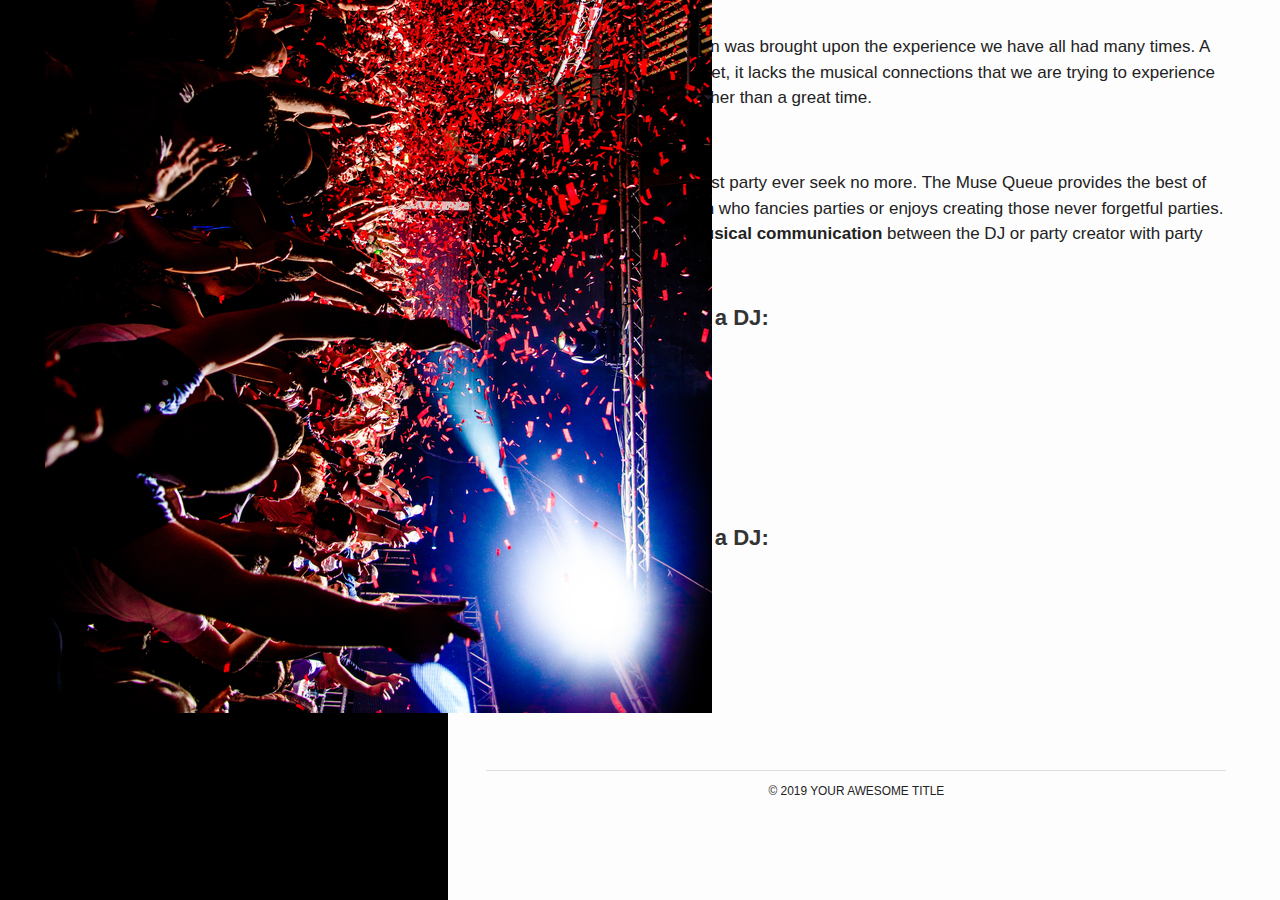
<file: html/about.html>
<!DOCTYPE html>
<html lang="en" class="gr__unix-lab_org"><head>
    <meta charset="utf-8">
    <meta http-equiv="X-UA-Compatible" content="IE=edge">
    <meta name="viewport" content="width=device-width, initial-scale=1">
  
    <title>About</title>
  
    <meta name="description" content="Write an awesome description for your new site here. You can edit this line in _config.yml. It will appear in your document head meta (for Google search results) and in your feed.xml site description.">
  
    <link rel="stylesheet" href="../css/about.css">


    </head>
    <body data-gr-c-s-loaded="true">
    <div id="shadow"></div>

    <!-- <header class="main-header content-wrapper">
    <input type="checkbox" id="menu-checkbox">
    <nav class="center-wrapper nav-main">
    <a class="blog-logo">Your awesome title</a>
        <a>About</a>
        <a>Archive</a>
        <a>RSS</a>
    <label for="menu-checkbox" class="toggle-button" data-open="☰" data-close="☰" onclick=""></label>
    </nav>
    </header> -->
    

    <aside class="sidebar" role="note" style="background-image: element(img)">
    <div class="cover">
    <div class="cover-text">
        <div class="heading"> About Us </div>
        <div id="switcher"></div>
        <img src="../png/shutterstock_199419065.jpg" alt="">
    </aside>

    <main class="content-wrapper">
        <article class="index-page">
        <p>Our passion for this application was brought upon the experience we have all had many times. 
            A DJ plays their mix, it is good yet, it lacks the musical connections that we are trying to 
            experience thus having a horrible time rather than a great time.  </p> 
        </article>
        <article class="index-page">
                <p> So... </p> 
        </article>
        <article class="index-page">
        <p>To all the ones seeking the best party ever seek no more. 
            The Muse Queue provides the best of both worlds either as a person who fancies parties or 
            enjoys creating those never forgetful parties. Our application provides a <b> musical communication </b> 
            between the DJ or party creator with party attendees. </p>
        </article>
        <article class="index-page">
        <h4>All you need to do as a DJ:</h4>
        <ol class="list-group list-group-flush">
                <li class="list-group-item">Cras justo odio</li>
                <li class="list-group-item">Dapibus ac facilisis in</li>
                <li class="list-group-item">Morbi leo risus</li>
                <li class="list-group-item">Porta ac consectetur ac</li>
                <li class="list-group-item">Vestibulum at eros</li>
        </ol>
    </article>

    <article class="index-page">
            <h4>All you need to do as a DJ:</h4>
            <ol class="list-group list-group-flush">
                    <li class="list-group-item">Cras justo odio</li>
                    <li class="list-group-item">Dapibus ac facilisis in</li>
                    <li class="list-group-item">Morbi leo risus</li>
                    <li class="list-group-item">Porta ac consectetur ac</li>
                    <li class="list-group-item">Vestibulum at eros</li>
            </ol>
        </article>
    </main>
    

    <footer class="blog-footer content-wrapper">
    <p>© <span class="full-year">2019</span> Your awesome title</p>
    </footer>
    <script src="http://redvi.github.io/voyager/assets/js/scripts.js"></script>

</html>
</file>
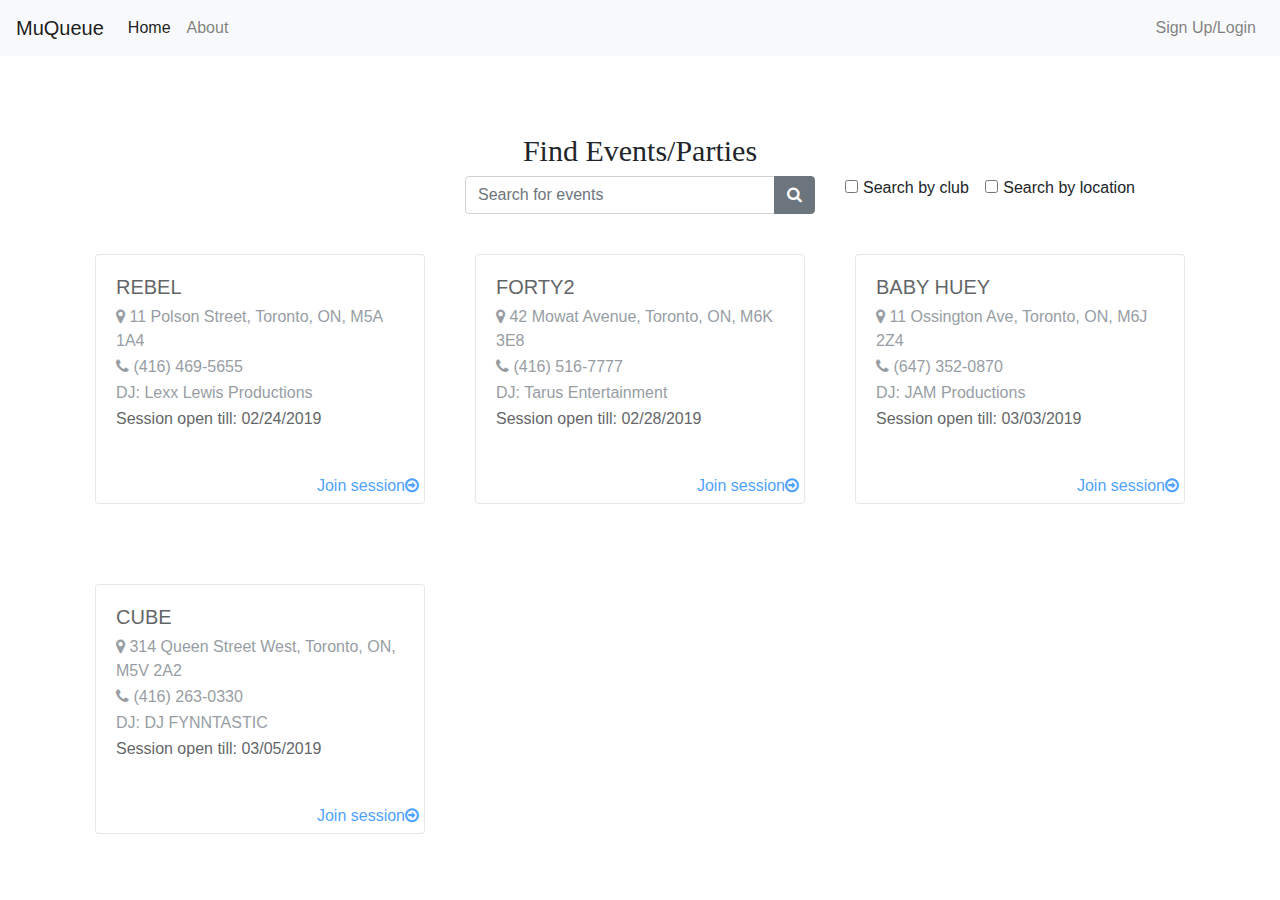
<file: html/home.html>
<!DOCTYPE html>
<html>
<head>
<meta charset="utf-8" />
<meta http-equiv="X-UA-Compatible" content="IE=edge" />
<meta name="viewport" content="width=device-width, initial-scale=1" />
<!-- The above 3 meta tags *must* come first in the head; any other head content must come *after* these tags -->
<title>Welcome to MuQueue</title>
<!-- Bootstrap -->
<link rel="stylesheet" href="https://stackpath.bootstrapcdn.com/bootstrap/4.3.1/css/bootstrap.min.css" integrity="sha384-ggOyR0iXCbMQv3Xipma34MD+dH/1fQ784/j6cY/iJTQUOhcWr7x9JvoRxT2MZw1T" crossorigin="anonymous">
<script src="https://code.jquery.com/jquery-3.3.1.slim.min.js" integrity="sha384-q8i/X+965DzO0rT7abK41JStQIAqVgRVzpbzo5smXKp4YfRvH+8abtTE1Pi6jizo" crossorigin="anonymous"></script>
<script src="https://cdnjs.cloudflare.com/ajax/libs/popper.js/1.14.7/umd/popper.min.js" integrity="sha384-UO2eT0CpHqdSJQ6hJty5KVphtPhzWj9WO1clHTMGa3JDZwrnQq4sF86dIHNDz0W1" crossorigin="anonymous"></script>
<script src="https://stackpath.bootstrapcdn.com/bootstrap/4.3.1/js/bootstrap.min.js" integrity="sha384-JjSmVgyd0p3pXB1rRibZUAYoIIy6OrQ6VrjIEaFf/nJGzIxFDsf4x0xIM+B07jRM" crossorigin="anonymous"></script>
<link rel="stylesheet" href="https://cdnjs.cloudflare.com/ajax/libs/font-awesome/4.7.0/css/font-awesome.min.css">
<link rel="stylesheet" type="text/css" href="../css/main.css" media="screen" />
</head>
<body>
    <nav class="navbar navbar-expand-lg navbar-light bg-light">
  <a class="navbar-brand" href="#">MuQueue</a>
        <button class="navbar-toggler" type="button" data-toggle="collapse" data-target="#navbarNav" aria-controls="navbarNav" aria-expanded="false" aria-label="Toggle navigation">
          <span class="navbar-toggler-icon"></span>
        </button>
        <div class="collapse navbar-collapse" id="navbarNav">
          <ul class="navbar-nav">
            <li class="nav-item active">
              <a class="nav-link" href="home.html">Home <span class="sr-only">(current)</span></a>
            </li>
            <li class="nav-item">
              <a class="nav-link" href="about.html">About</a>
            </li>
          </ul>
          <ul class="navbar-nav ml-auto">
            <li class="nav-item">
              <a class="nav-link" href="#">Sign Up/Login</a>
            </li>
          </ul>
        </div>
    </nav>
  </br></br>
    <div style="padding-top:30px;text-align:center;">
      <h2>Find Events/Parties</h2>
    </div>
    <div class="container">
      <div class="row">
        <div class="col-md">
        </div>
        <div class="col-md">
          <div class="input-group">
            <input type="text" class="form-control" placeholder="Search for events">
            <div class="input-group-append">
              <button class="btn btn-secondary" type="button">
                <i class="fa fa-search"></i>
              </button>
            </div>
        </div>
        </div>
        <div class="col-md">
          <div class="form-check-inline">
            <label class="form-check-label">
                  <input type="checkbox" class="form-check-input" value="">Search by club
            </label>
          </div>
          <div class="form-check-inline">
            <label class="form-check-label">
              <input type="checkbox" class="form-check-input" value="">Search by location
            </label>
          </div>
        </div>
      </div>
    </div>

    <div class="container" id="eventsGrid">
      <div class="row eventRow">
        <div class="col-md-6 col-lg-4">
          <div class="card">
            <div class="card-body">
              <h5 class="card-title">REBEL</h5>
              <p class="card-subtitle mb-2 text-muted"><i class="fa fa-map-marker" aria-hidden="true"></i>&nbsp;11 Polson Street, Toronto, ON, M5A 1A4</p>
              <p class="card-subtitle mb-2 text-muted"><i class="fa fa-phone" aria-hidden="true"></i>&nbsp;(416) 469-5655</p>
              <p class="card-subtitle mb-2 text-muted">DJ: Lexx Lewis Productions</p>
              <p class="card-subtitle mb-2">Session open till: 02/24/2019</p>
              <a method=GET href="/playlist" class="card-link" style="float: right;">Join session<i class="fa fa-arrow-circle-o-right" aria-hidden="true"></i></a>
            </div>
          </div>
       </div>
       <div class="col-md-6 col-lg-4">
          <div class="card">
            <div class="card-body">
              <h5 class="card-title">FORTY2</h5>
              <p class="card-subtitle mb-2 text-muted"><i class="fa fa-map-marker" aria-hidden="true"></i>&nbsp;42 Mowat Avenue, Toronto, ON, M6K 3E8</p>
              <p class="card-subtitle mb-2 text-muted"><i class="fa fa-phone" aria-hidden="true"></i>&nbsp;(416) 516-7777</p>
              <p class="card-subtitle mb-2 text-muted">DJ: Tarus Entertainment</p>
              <p class="card-subtitle mb-2">Session open till: 02/28/2019</p>
              <a method=GET href="/playlist" class="card-link" style="float: right;">Join session<i class="fa fa-arrow-circle-o-right" aria-hidden="true"></i></a>
            </div>
          </div>
       </div>
       <div class="col-md-6 col-lg-4">
          <div class="card">
            <div class="card-body">
              <h5 class="card-title">BABY HUEY</h5>
              <p class="card-subtitle mb-2 text-muted"><i class="fa fa-map-marker" aria-hidden="true"></i>&nbsp;11 Ossington Ave, Toronto, ON, M6J 2Z4</p>
              <p class="card-subtitle mb-2 text-muted"><i class="fa fa-phone" aria-hidden="true"></i>&nbsp;(647) 352-0870</p>
              <p class="card-subtitle mb-2 text-muted">DJ: JAM Productions</p>
              <p class="card-subtitle mb-2">Session open till: 03/03/2019</p>
              <a method=GET href="/playlist" class="card-link" style="float: right;">Join session<i class="fa fa-arrow-circle-o-right" aria-hidden="true"></i></a>
            </div>
          </div>
       </div>
    </div> 
  </div>
  <div class="container" id="eventsGrid">
    <div class="row eventRow">
      <div class="col-md-6 col-lg-4">
        <div class="card">
          <div class="card-body" style="position: relative;">
            <h5 class="card-title">CUBE</h5>
            <p class="card-subtitle mb-2 text-muted"><i class="fa fa-map-marker" aria-hidden="true"></i>&nbsp;314 Queen Street West, Toronto, ON, M5V 2A2</p>
            <p class="card-subtitle mb-2 text-muted"><i class="fa fa-phone" aria-hidden="true"></i>&nbsp;(416) 263-0330</p>
            <p class="card-subtitle mb-2 text-muted">DJ: DJ FYNNTASTIC</p>
            <p class="card-subtitle mb-2">Session open till: 03/05/2019</p>
            <a method=GET href="/playlist" class="card-link">Join session<i class="fa fa-arrow-circle-o-right" aria-hidden="true"></i></a>
          </div>
        </div>
     </div>
  </div>
</body>
</html>
</file>
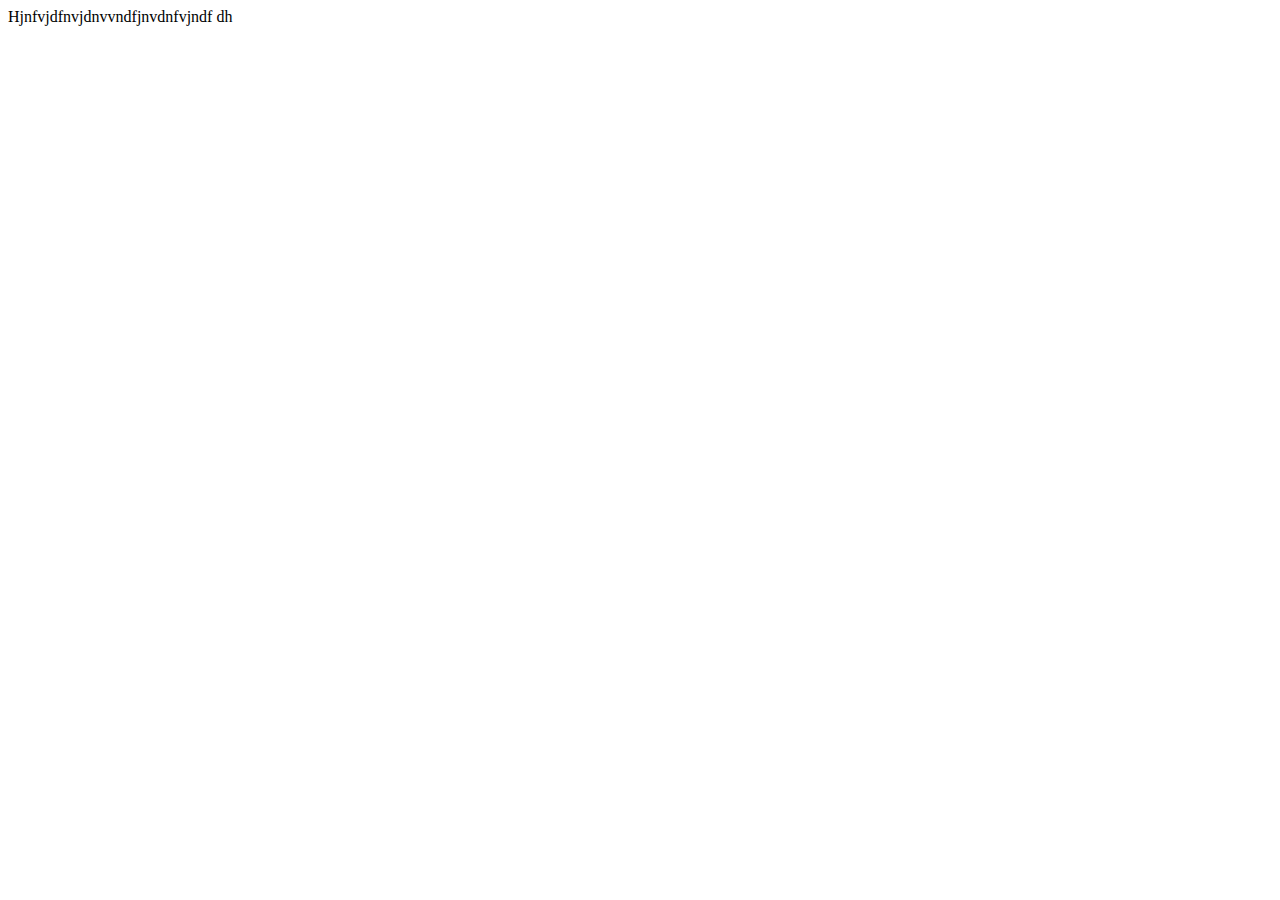
<file: html/main.html>
<!DOCTYPE html>
<html>
<head>
<meta name="viewport" content="width=device-width, initial-scale=1">
<title>Home Page </title>
<style>
body{
	background-image: url("https://www.clubdancemixes.com/wp-content/uploads/2013/08/Screen-Shot-2013-08-20-at-11.26.17-PM.png");
	color: "white";
}
</style>
</head>

<body>
Hjnfvjdfnvjdnvvndfjnvdnfvjndf
dh

</body>
</html>
</file>
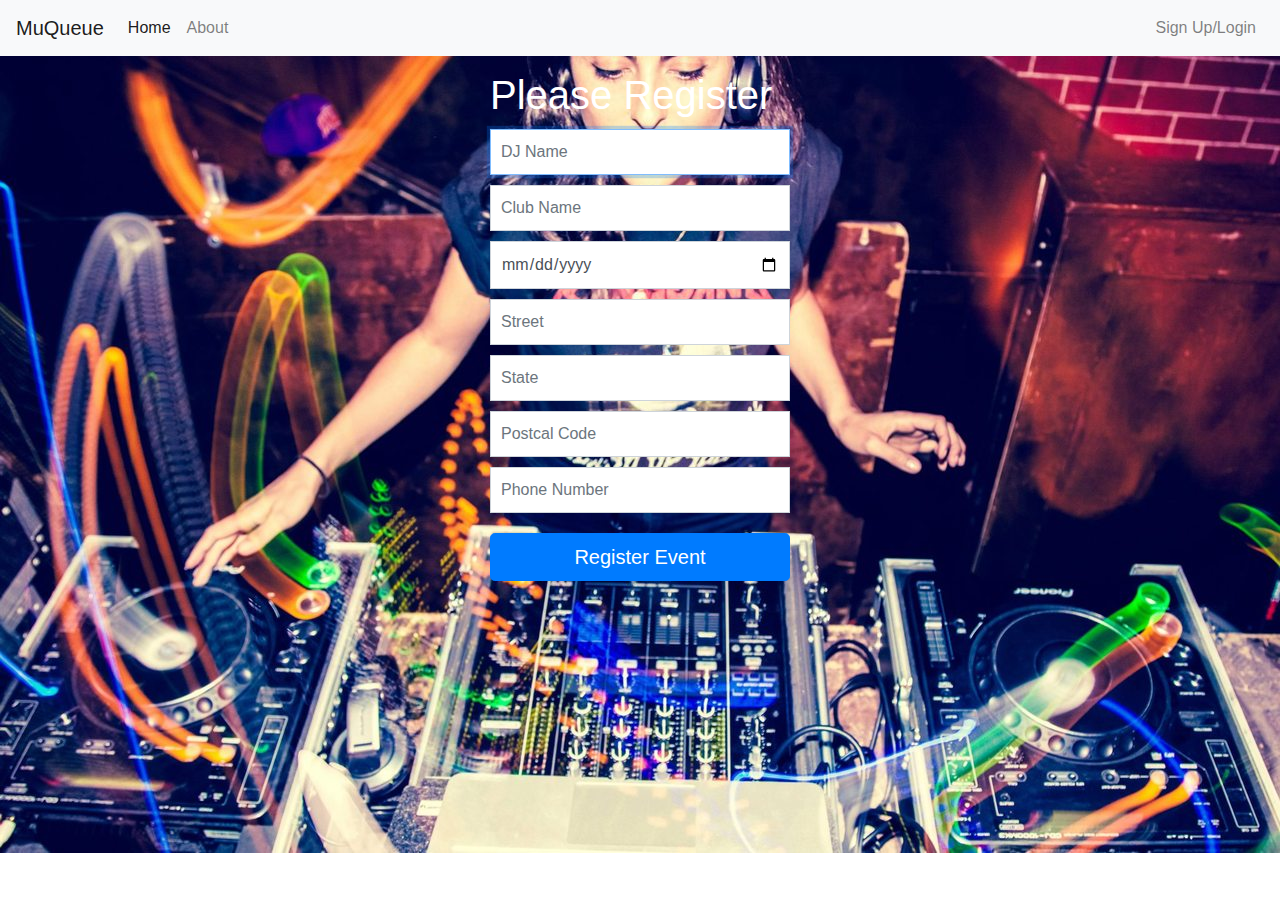
<file: html/register.html>
<!DOCTYPE html>
<html>
<head>
<meta charset="utf-8" />
<meta http-equiv="X-UA-Compatible" content="IE=edge" />
<meta name="viewport" content="width=device-width, initial-scale=1" />
<!-- The above 3 meta tags *must* come first in the head; any other head content must come *after* these tags -->
<title>Register Event</title>
<!-- Bootstrap -->
<link rel="stylesheet" href="https://stackpath.bootstrapcdn.com/bootstrap/4.3.1/css/bootstrap.min.css" integrity="sha384-ggOyR0iXCbMQv3Xipma34MD+dH/1fQ784/j6cY/iJTQUOhcWr7x9JvoRxT2MZw1T" crossorigin="anonymous">
<script src="https://code.jquery.com/jquery-3.3.1.slim.min.js" integrity="sha384-q8i/X+965DzO0rT7abK41JStQIAqVgRVzpbzo5smXKp4YfRvH+8abtTE1Pi6jizo" crossorigin="anonymous"></script>
<script src="https://cdnjs.cloudflare.com/ajax/libs/popper.js/1.14.7/umd/popper.min.js" integrity="sha384-UO2eT0CpHqdSJQ6hJty5KVphtPhzWj9WO1clHTMGa3JDZwrnQq4sF86dIHNDz0W1" crossorigin="anonymous"></script>
<script src="https://stackpath.bootstrapcdn.com/bootstrap/4.3.1/js/bootstrap.min.js" integrity="sha384-JjSmVgyd0p3pXB1rRibZUAYoIIy6OrQ6VrjIEaFf/nJGzIxFDsf4x0xIM+B07jRM" crossorigin="anonymous"></script>
<link rel="stylesheet" type="text/css" href="../css/register.css" media="screen" />
</head>
<body>
     <nav class="navbar navbar-expand-lg navbar-light bg-light">
        <a class="navbar-brand" href="#">MuQueue</a>
        <button class="navbar-toggler" type="button" data-toggle="collapse" data-target="#navbarNav" aria-controls="navbarNav" aria-expanded="false" aria-label="Toggle navigation">
          <span class="navbar-toggler-icon"></span>
        </button>
        <div class="collapse navbar-collapse" id="navbarNav">
          <ul class="navbar-nav">
            <li class="nav-item active">
              <a class="nav-link" href="home.html">Home <span class="sr-only">(current)</span></a>
            </li>
            <li class="nav-item">
              <a class="nav-link" href="about.html">About</a>
            </li>
          </ul>
          <ul class="navbar-nav ml-auto">
            <li class="nav-item">
              <a class="nav-link" href="">Sign Up/Login</a>
            </li>
          </ul>
        </div>
    </nav> 
    <form class="form-signin">
        <!-- <div class="photo"> <img class="mb-4" src="/Users/gbemi/Documents/GitHub/web-app/html/Screen Shot 2019-02-23 at 4.15.31 PM.png" alt="" width="72" height="72"> </div> -->
        <h1 class="font-weight-normal" style="color:white">Please Register</h1>

        <label for="text" class="sr-only">Club name</label>
        <input type="text" id="inputClubName" class="form-control" placeholder="DJ Name" required="" autofocus="">

        <label for="text" class="sr-only">DJ Name</label>
        <input type="text" id="inputDJName" class="form-control" placeholder="Club Name" required="">

        <label for="date" class="sr-only">Session deadline</label>
        <input type="date" id="inputDate" class="form-control" placeholder="Date" required="required" autofocus="">

        <label for="street" class="sr-only">Street</label>
        <input type="text" id="inputStreet" class="form-control" placeholder="Street" required="required">

        <label for="street" class="sr-only">State</label>
        <input type="text" id="inputState" class="form-control" placeholder="State" required="required">

        <label for="street" class="sr-only">Postal Code</label>
        <input type="text" id="inputPC" class="form-control" placeholder="Postcal Code" required="required">

        <label for="number" class="sr-only">Phone Number</label>
        <input type="tel" id="inputText" class="form-control" placeholder="Phone Number" required="required" autofocus="">

        </div>
        <button class="btn btn-lg btn-primary btn-block" type="submit">Register Event</button>
      </form>
</body>
</html>
</file>
<file: css/main.css>
.m-scene{
  .scene-element{
    animation-duration:0.25s;
    transition-timing-function: ease-in;
    animation-fill-mode: both;
  }
  .se--fadein{
    animation-name:fadeIn;
  }
  .se--fadeinup{
    animation-name:fadeInUp;
  }
  .se--fadeinright{
    animation-name:fadeInRight;
  }
}

body{
  background-image: url('https://www.clubdancemixes.com/wp-content/uploads/2013/08/Screen-Shot-2013-08-20-at-11.26.17-PM.png');
  background-size: cover;
  background-repeat: no-repeat;
}


h1{
  font: 50px impact;
}
h2{
  font: 30px Verdana;
}
#text1{
  height:50px;
  font-size: 14pt;
}
#club-name{
  height:50px;
  font-size: 14pt;
}
#button{
  height:80px;
  font: 18pt tahoma;
}
@keyframes fadeIn{
  0%{
    opacity:0;
  }
  100%{
    opacity:1;
    }
  }
@keyframes fadeInUp{
  0%{
    opacity:0;
    transform:translate3d(0,100%,0);
    }
  100%{
    opacity:1;
    transform:none;
    }
  }
@keyframes fadeInRight{
  0%{
    opacity:0;
    transform:translate3d(100%,0,0);
  }
  100%{
    opacity:1;
    transform:none;
    }
  }

  .eventRow {
    padding-top: 30px;
    padding-bottom:30px;
  }
  
  .card {
    margin:10px;
    height: 250px;
    opacity: 0.7;
  }

  .card-link {
    position: absolute;
    right:5px; 
    bottom:5px;
  }
</file>
<file: css/register.css>
body{
  background-image: url('registerBC.jpg');
  background-size: cover;
  background-repeat: no-repeat;
}
nav{
  position: fixed;
}

.choice{
	background-color:#0000003d;
  border: none;
  color: white;
  padding: 15px 32px;
  text-align: center;
  text-decoration: none;
  display: inline-block;
  font-size: 20pt;
  margin: 4px 2px;
  cursor: pointer;
}


.form-signin {
  width: 100%;
  max-width: 330px;
  padding: 15px;
  margin: auto;
}
.form-signin .checkbox {
  font-weight: 400;
}
.form-signin .form-control {
  position: relative;
  box-sizing: border-box;
  height: auto;
  padding: 10px;
  font-size: 16px;
}
.form-signin .form-control:focus {
  z-index: 3;
}
.form-signin input[type="text"] {
  margin-bottom: 10px;
  margin-top: 10px;
  border-top-right-radius: 0;
  border-top-left-radius: 0;
  border-bottom-right-radius: 0;
  border-bottom-left-radius: 0;
}

.form-signin input[type="email"] {
  margin-bottom: 10px;
  margin-top: 10px;
  border-bottom-right-radius: 0;
  border-bottom-left-radius: 0;
  border-top-right-radius: 0;
  border-top-left-radius: 0;
}

.form-signin input[type="date"] {
  border-bottom-right-radius: 0;
  border-bottom-left-radius: 0;
  border-top-right-radius: 0;
  border-top-left-radius: 0;
}

.form-signin input[type="tel"] {
  border-bottom-right-radius: 0;
  border-bottom-left-radius: 0;
  border-top-right-radius: 0;
  border-top-left-radius: 0;
  margin-bottom: 20px;
}
</file>
<file: css/about.css>
/*---------- Normalize ----------*/
html {
    font-family: sans-serif;
    -ms-text-size-adjust: 100%;
    -webkit-text-size-adjust: 100%; }
  
  body {
    margin: 0; }
  
  article,
  aside,
  details,
  figcaption,
  figure,
  footer,
  header,
  hgroup,
  main,
  nav,
  section,
  summary {
    display: block; }
  
  audio,
  canvas,
  progress,
  video {
    display: inline-block;
    vertical-align: baseline; }
  
  audio:not([controls]) {
    display: none;
    height: 0; }
  
  [hidden],
  template {
    display: none; }
  
  a {
    background: transparent; }
  
  abbr[title] {
    border-bottom: 1px dotted; }
  
  b,
  strong {
    font-weight: bold; }
  
  dfn {
    font-style: italic; }
  
  h1 {
    font-size: 2em;
    margin: .67em 0; }
  
  mark {
    background: #ff0;
    color: #000; }
  
  small {
    font-size: 80%; }
  
  sub,
  sup {
    font-size: 75%;
    line-height: 0;
    position: relative;
    vertical-align: baseline; }
  
  sup {
    top: -.5em; }
  
  sub {
    bottom: -.25em; }
  
  img {
    border: 0; }
  
  svg:not(:root) {
    overflow: hidden; }
  
  figure {
    margin: 1em 40px; }
  
  hr {
    -moz-box-sizing: content-box;
    box-sizing: content-box;
    height: 0; }
  
  pre {
    overflow: auto; }
  
  code,
  kbd,
  pre,
  samp {
    font-family: monospace;
    font-size: 1em; }
  
  button,
  input,
  optgroup,
  select,
  textarea {
    color: inherit;
    font: inherit;
    margin: 0; }
  
  button {
    overflow: visible; }
  
  button,
  select {
    text-transform: none; }
  
  button,
  html input[type="button"],
  input[type="reset"],
  input[type="submit"] {
    -webkit-appearance: button;
    cursor: pointer; }
  
  button[disabled],
  html input[disabled] {
    cursor: default; }
  
  button::-moz-focus-inner,
  input::-moz-focus-inner {
    border: 0;
    padding: 0; }
  
  input {
    line-height: normal; }
  
  input[type="checkbox"],
  input[type="radio"] {
    box-sizing: border-box;
    padding: 0; }
  
  input[type="number"]::-webkit-inner-spin-button,
  input[type="number"]::-webkit-outer-spin-button {
    height: auto; }
  
  input[type="search"] {
    -webkit-appearance: textfield;
    -moz-box-sizing: content-box;
    -webkit-box-sizing: content-box;
    box-sizing: content-box; }
  
  input[type="search"]::-webkit-search-cancel-button,
  input[type="search"]::-webkit-search-decoration {
    -webkit-appearance: none; }
  
  fieldset {
    border: 1px solid #c0c0c0;
    margin: 0 2px;
    padding: .35em .625em .75em; }
  
  legend {
    border: 0;
    padding: 0; }
  
  textarea {
    overflow: auto; }
  
  optgroup {
    font-weight: bold; }
  
  table {
    border-collapse: collapse;
    border-spacing: 0; }
  
  td,
  th {
    padding: 0; }
  
  /*
  * Base Styles
  * ========================================================================== */
  .center-wrapper {
    max-width: 960px;
    margin: 0 auto; }
  
  .hidden {
    display: none; }
  
  body {
    font: normal 17px/1.5 'PT Serif', "Helvetica Neue", "Helvetica", Arial, sans-serif;
    width: 100%;
    height: 100%;
    background: #fdfdfd;
    color: #222;
    font-weight: 400;
    -webkit-font-smoothing: antialiased; }
  
  article p {
    margin-bottom: 15px; }
  
  h1, h2, h3, h4, h5, h6 {
    font-family: 'Roboto Condensed', sans-serif;
    font-weight: bold; }
    h1 a:link, h1 a:focus, h1 a:visited, h2 a:link, h2, h2 a:focus, h2 a:visited, h3 a:link, h3, h3 a:focus, h3 a:visited, h4 a:link, h4, h4 a:focus, h4 a:visited, h5 a:link, h5, h5 a:focus, h5 a:visited, h6 a:link, h6, h6 a:focus, h6 a:visited {
      color: #333;
      text-decoration: none; }
  
  h1 {
    font-size: 1.5em; }
  
  h2 {
    font-size: 1.4em; }
  
  h3 {
    font-size: 1.2em; }
  
  h4 {
    font-size: 1em; }
  
  h5 {
    font-size: .8em; }
  
  h6 {
    font-size: .6em; }
  
  .heading {
    font-size: 2.3em;
    text-transform: uppercase;
    font-weight: bold;
    font-family: 'Roboto Condensed', sans-serif;
    margin: .67em 0; }
    
  
  input[type="submit"],
  button {
    border: 0;
    outline: 0; }
  
  textarea {
    resize: vertical; }
  
  /* hide text within the placeholder */
  :focus::-webkit-input-placeholder {
    color: transparent; }
  
  :focus::-moz-placeholder {
    color: transparent; }
  
  :focus:-ms-input-placeholder {
    color: transparent; }
  
  /* box-sizing model */
  *,
  *:before,
  *:after {
    box-sizing: border-box; }
  
  /*
  * Code Style
  * ========================================================================== */
  pre {
    line-height: 1.5;
    border: 1px solid #ddd;
    padding: .3em;
    background: #F9F8F6;
    margin: 2em 0; }
    pre code {
      background-color: transparent;
      overflow: auto; }
  
  code,
  pre {
    font-family: "Menlo", 'Andale Mono', 'Consolas', monospace;
    font-size: .9em;
    line-height: 1.3;
    -webkit-font-smoothing: auto; }
  
 
  /*
  * Blockquote
  * ========================================================================== */
  blockquote {
    border: 1px solid #ddd;
    padding: 1em 1em 1em 2em;
    position: relative;
    margin-left: 0; }
    blockquote p {
      margin-top: 0;
      margin-bottom: 1em; }
    blockquote:before {
      content: '"';
      position: absolute;
      left: .3em;
      top: 0;
      font-size: 2em;
      line-height: 2em; }
  
  /*
  * Toggle Button
  * ========================================================================== */
  .nav-main a:not(.blog-logo) {
    display: none; }
  
  #menu-checkbox {
    display: none; }
  
  .toggle-button {
    position: absolute;
    display: block;
    width: 50px;
    height: 50px;
    line-height: 50px;
    left: 0;
    top: 0;
    color: #000;
    font-size: 18px; }
  
  #menu-checkbox:checked + .nav-main a:not(.blog-logo) {
    display: block;
    width: 100%;
    height: 40px;
    line-height: 40px;
    }
  
  #menu-checkbox:checked + .nav-main {
    -webkit-flex-flow: column nowrap;
    -ms-flex-flow: column nowrap;
    flex-flow: column nowrap;
    height: 100%; }
  
  .toggle-button:after {
    content: attr(data-open);
    cursor: pointer;
    padding: 15px;
    font-size: 1.6rem;
    text-align: center; }
  
  #menu-checkbox:checked + .nav-main .toggle-button:after {
    content: attr(data-close); }
  
  @media screen and (min-width: 640px) {
    .toggle-button {
      display: none; } }
  /*
  * Header
  * ========================================================================== */
  .main-header {
    background-color: #fdfdfd;
    position: fixed;
    z-index: 100;
    width: 100%;
    top: 0;
    border-bottom: 1px solid #ddd; }
  
  /*
  * Header Navigation
  * ========================================================================== */
  .nav-main {
    height: 50px;
    text-transform: uppercase;
    font-weight: bold;
    display: -webkit-flex;
    display: -ms-flexbox;
    display: flex;
    -webkit-flex-flow: row wrap;
    -ms-flex-flow: row wrap;
    flex-flow: row wrap;
    -webkit-justify-content: space-around;
    -ms-flex-pack: distribute;
    justify-content: space-around;
    font-weight: 400;
    font-family: "Roboto Condensed", sans-serif;
    padding: 0 1rem;
    text-transform: uppercase; }
    .nav-main a {
      -webkit-order: 1;
      -ms-flex-order: 1;
      order: 1;
      line-height: 50px;
      margin: auto;
      color: #333;
      text-decoration: none; }
      .nav-main, .nav-main a:focus, .nav-main a:active {
        color: #766257; }
  
  /*
  * Logotypes
  * ========================================================================== */
  .nav-main .blog-logo {
    width: 100%;
    line-height: 50px;
    font-size: 18px;
    text-decoration: none;
    -webkit-order: 0;
    -ms-flex-order: 0;
    order: 0;
    border-bottom: 0;
    text-align: center;
    font-weight: bold; }
  
  /*
  * Aside
  * ========================================================================== */
  .sidebar {
    background-position: top center;
    background-repeat: no-repeat;
    background-size: cover;
    background-attachment: fixed;
    background-color: #000;
    display: none; }
  
  .cover {
    transition: all 0.8s ease 0s;
    text-align: center;
    position: relative;
    background: linear-gradient(180deg, transparent, rgba(0, 0, 0, 0.75)) repeat scroll 0% 0% transparent; }
  
  .cover-text {
    color: #fff;
    text-shadow: 2px 0 5px #333;
    position: absolute;
    bottom: 20%;
    width: 80%;
    left: 10%; }
    .cover-text .heading a {
      position: relative;
      margin-right: 5px;
      text-decoration: none; }
      .cover-text .heading a:not(:last-child):after {
        content: " , ";
        position: absolute;
        bottom: 0; }
  
  .sidebar,
  .cover {
    width: 100%;
    height: 100vh; }
  
  /*
  * Footer
  * ========================================================================== */
  .blog-footer {
    height: 4em;
    margin: 5em auto 0;
    font-size: 70%;
    border-top: 1px solid #ddd;
    text-transform: uppercase;
    text-align: center;
    line-height: 1.5em; }
  
  /*
  * Media Queries
  * ========================================================================== */
  @media screen and (min-width: 640px) {
    body {
      font-size: 17px; }
  
    h1 {
      font-size: 2em; }
  
    h2 {
      font-size: 1.8em; }
  
    h3 {
      font-size: 1.6em; }
  
    h4 {
      font-size: 1.3em; }
  
    h5 {
      font-size: 1em; }
  
    h6 {
      font-size: .8em; }
  
    main {
      padding-top: 0; }
  
    #menu-checkbox:checked + .nav-main {
      -webkit-flex-flow: row nowrap;
      -ms-flex-flow: row nowrap;
      flex-flow: row nowrap;
      height: 40px; }
  
    .nav-main {
      text-align: center; }
  
    .nav-main .blog-logo {
      -webkit-order: 0;
      -ms-flex-order: 0;
      order: 0;
      width: auto; }
  
    .nav-main a:not(.blog-logo) {
      display: block; }
  
    .sidebar {
      display: block; }
  
    .alingleft, .alignright, .aligncenter {
      display: inline-block; }
  
    .alignleft {
      float: left;
      margin: .5em 1em .25em 0; }
  
    .alignright {
      float: right;
      margin: .5em 1em .25em 0; }
  
    .aligncenter {
      margin: 1em auto; }
  
    .elements-wrapper {
      -webkit-flex-flow: row wrap;
      -ms-flex-flow: row wrap;
      flex-flow: row wrap; }
      .elements-wrapper .element-container {
        width: 33%; }
  
    .date {
      display: block; }
  
    .work {
      display: flex;
      flex-flow: row wrap; }
      .work-item {
        width: 50%;
        min-height: 300px; }
        .work-item:nth-child(odd) {
          border-right: 1px solid #ddd; }
        .work-item:first-child {
          border-top-width: 0; }
        .work-item:nth-child(2) {
          border-top-width: 0; }
      .work-item-small {
        width: 33%;
        min-height: 200px;
        border: 1px solid #ddd; } }
  @media screen and (max-width: 960px) {
    .nav-main a {
      font-size: 14px; } }
  @media screen and (min-width: 960px) {
    table {
      display: table;
      min-width: 100%; }
  
    #switcher {
      display: block; }
  
    .main-header {
      position: static; }
  
    .nav-main {
      padding: 0;
      text-align: left; }
      .nav-main a {
        font-size: 13px;
        display: block;
        padding-right: 2em;
        margin: 0; }
  
    .sidebar {
      width: 35%;
      height: 100%;
      position: fixed;
      left: 0;
      top: 0;
      background-attachment: scroll;
      z-index: 200;
      display: block; }
  
    .cover {
      height: 100%; }
  
    .content-wrapper {
      width: 62%;
      max-width: 740px;
      margin-left: 38%; }
  
    main {
      padding-top: 1em; }
  
    article h2:first-of-type {
      margin-top: 0; }
  
    .blog-footer {
      width: 62%;
      max-width: 740px;
      margin-left: 38%; } }
</file>
